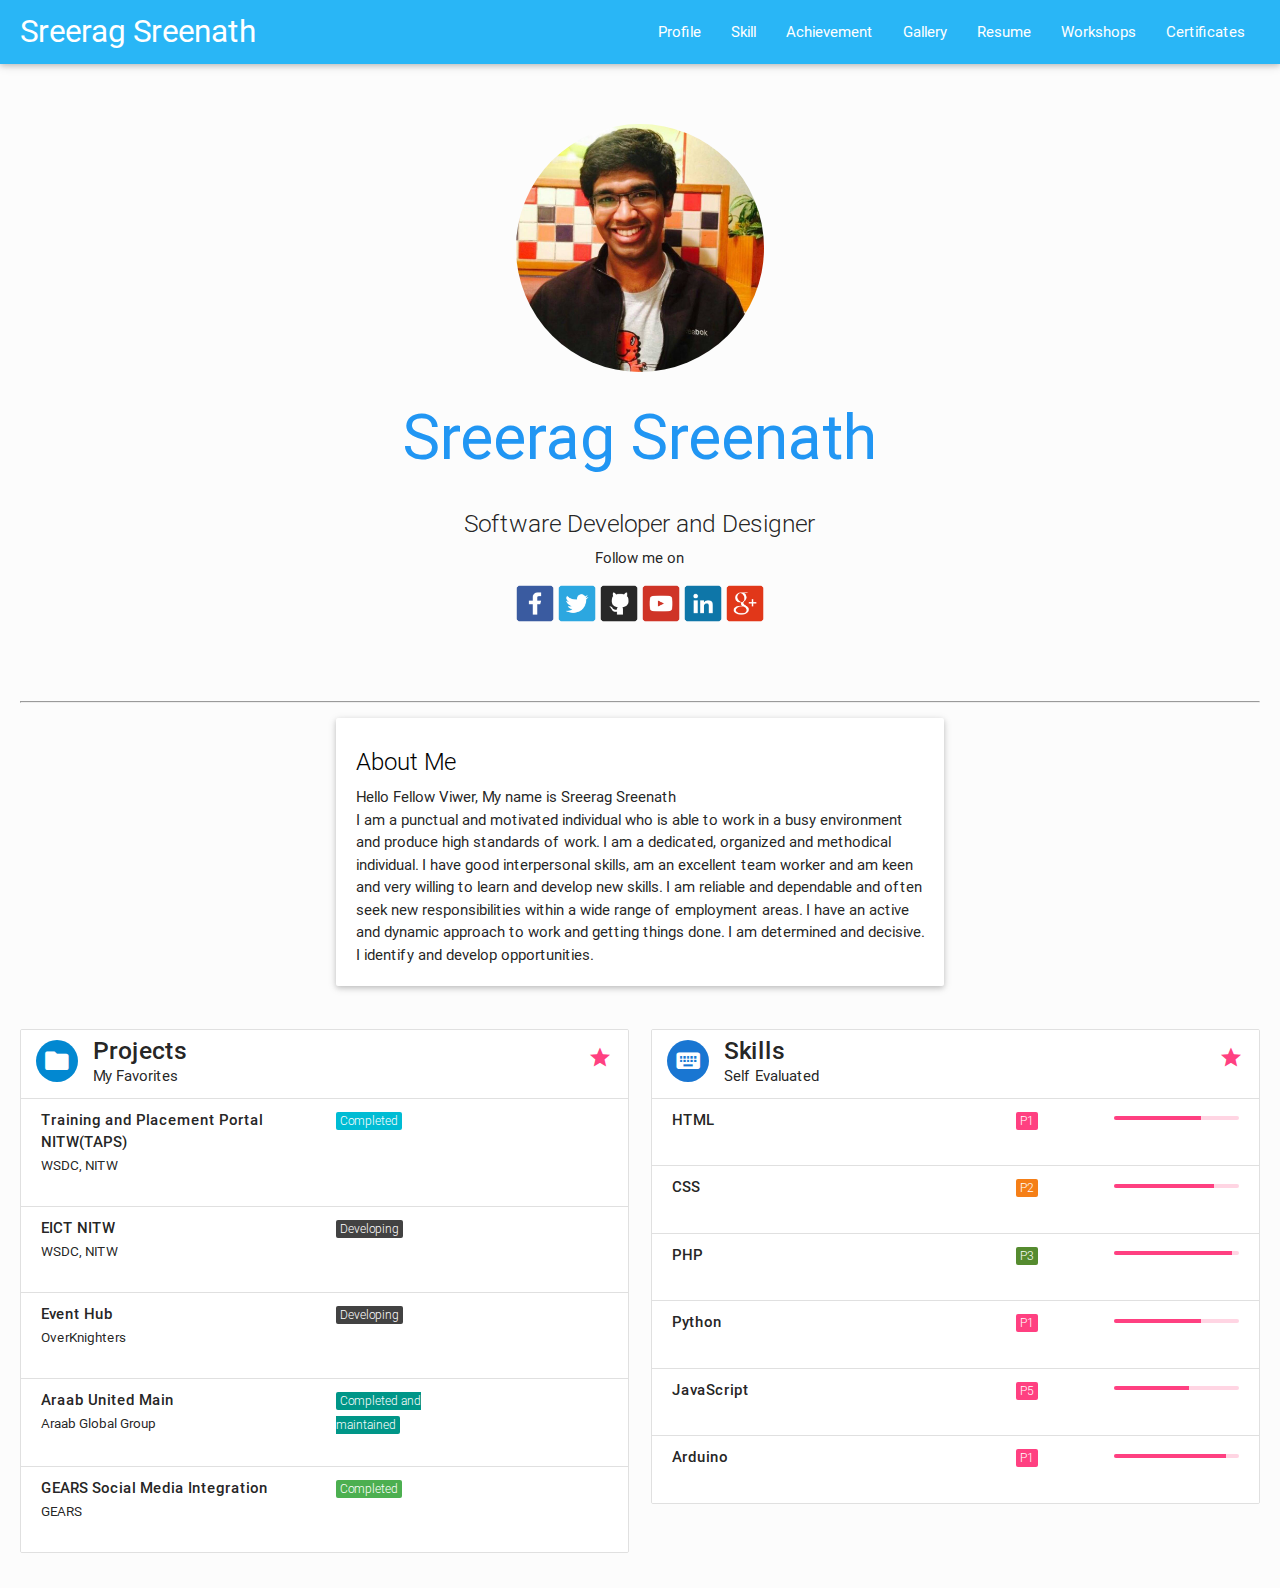
<file: index.html>
<!DOCTYPE html>
<html lang="en">
<head>
  <meta http-equiv="Content-Type" content="text/html; charset=UTF-8"/>
  <meta name="viewport" content="width=device-width, initial-scale=1, maximum-scale=1.0"/>
  <title>Sreerag Sreenath</title>

  <!-- CSS ;lkasd -->
  <link href="https://fonts.googleapis.com/icon?family=Material+Icons" rel="stylesheet">
  <link href="css/materialize.css" type="text/css" rel="stylesheet" media="screen,projection"/>
  <link href="css/style.css" type="text/css" rel="stylesheet" media="screen,projection"/>
</head>
<body>
  <nav class="light-blue lighten-1" role="navigation">
    <div class="nav-wrapper container"><a id="logo-container" href="index.html" class="brand-logo">Sreerag Sreenath</a>
      <ul class="right hide-on-med-and-down">
        <li><a href="index.html">Profile</a></li>
        <li><a href="#">Skill</a></li>
        <li><a href="#">Achievement</a></li>
        <li><a href="gallery.html">Gallery</a></li>
        <li><a href="resume.html">Resume</a></li>
        <li><a href="Workshops.html">Workshops</a></li>
        <li><a href="Certificates.html">Certificates</a></li>
      </ul>

      <ul id="nav-mobile" class="side-nav">
        <li><a href="index.html">Profile</a></li>
        <li><a href="#">Skill</a></li>
        <li><a href="#">Achievement</a></li>
        <li><a href="gallery.html">Gallery</a></li>
        <li><a href="resume.html">Resume</a></li>
        <li><a href="Workshops.html">Workshops</a></li>
        <li><a href="Certificates.html">Certificates</a></li>
      </ul>
      <a href="#" data-activates="nav-mobile" class="button-collapse"><i class="material-icons">menu</i></a>
    </div>
  </nav>
  <div class="section no-pad-bot" id="index-banner">
    <div class="container">
      <br><br>
      <div class="row">
        <div class="col s12 m12 l12" align="middle"><img width="20%" align="middle" class="image-responsive circle" src="./images/sreerag.jpg"></div>
      </div>
      <h1 class="header center blue-text">Sreerag Sreenath</h1>
      <div class="row center">
        <h5 class="header col s12 light">Software Developer and Designer</h5>
        <p>Follow me on</p>
        <a href="http://facebook.com/sreeragsreenath" target="_blank" ><img class="img-responsive" width="3%" src="icons/fb.png"></a>
        <a href="https://twitter.com/sreeragsreenath" target="_blank" ><img class="img-responsive" width="3%" src="icons/tweet.png"></a>
        <a href="https://github.com/sreeragsreenath" target="_blank" ><img class="img-responsive" width="3%" src="icons/github.png"></a>
        <a href="https://www.youtube.com/user/sreedegr8" target="_blank" ><img class="img-responsive" width="3%" src="icons/youtube.png"></a>
         <a href="https://www.linkedin.com/in/sreeragsreenath" target="_blank" ><img class="img-responsive" width="3%" src="icons/lin.png"></a>
         <a href="https://plus.google.com/+SreeragSreenath" target="_blank" ><img class="img-responsive" width="3%" src="icons/gp.png"></a>
      </div>
      <!-- <div class="row center">
        <a href="#" id="download-button" class="btn-large waves-effect waves-light blue">Get Started</a>
      </div> -->
      <br><br>
      <hr>
      <div class="row">
                  <div class="col s12 m6 l6 offset-l3">
                    <div class="card  ">
                      <div class="card-content">
                        <span class="card-title black-text cenetr">About Me</span>
                        <p>Hello Fellow Viwer, My name is Sreerag Sreenath<br>
                          I am a punctual and motivated individual who is able to work in a busy environment and produce high standards of work. I am a dedicated, organized and methodical individual. I have good interpersonal skills, am an excellent team worker and am keen and very willing to learn and develop new skills. I am reliable and dependable and often seek new responsibilities within a wide range of employment areas. I have an active and dynamic approach to work and getting things done. I am determined and decisive. I identify and develop opportunities.
                        </p>
                      </div>
                     <!--  <div class="card-action">
                        <a href="ui-cards.html#" >This is a link</a>
                        <a href="ui-cards.html#" >This is a link</a>
                      </div> -->
                    </div>
                  </div>
      </div>
        <!--work collections start-->
                    <div id="work-collections">
                        <div class="row">
                            <div class="col s12 m12 l6">
                                <ul id="projects-collection" class="collection">
                                    <li class="collection-item avatar">
                                        <i class="mdi-file-folder circle light-blue darken-2"></i>
                                        <span class="collection-header">Projects</span>
                                        <p>My Favorites</p>
                                        <a href="layout01.html#" class="secondary-content"><i class="mdi-action-grade"></i></a>
                                    </li>
                                    <li class="collection-item">
                                        <div class="row">
                                            <div class="col s6">
                                                <p class="collections-title">Training and Placement Portal NITW(TAPS)</p>
                                                <p class="collections-content">WSDC, NITW</p>
                                            </div>
                                            <div class="col s3">
                                                <span class="task-cat cyan">Completed</span>
                                            </div>
                                            <div class="col s3">
                                                <div id="project-line-1"></div>
                                            </div>
                                        </div>
                                    </li>
                                    <li class="collection-item">
                                        <div class="row">
                                            <div class="col s6">
                                                <p class="collections-title">EICT NITW</p>
                                                <p class="collections-content">WSDC, NITW</p>
                                            </div>
                                            <div class="col s3">
                                                <span class="task-cat grey darken-3">Developing</span>
                                            </div>
                                            <div class="col s3">
                                                <div id="project-line-2"></div>
                                            </div>
                                        </div>
                                    </li>
                                    <li class="collection-item">
                                        <div class="row">
                                            <div class="col s6">
                                                <p class="collections-title">Event Hub</p>
                                                <p class="collections-content">OverKnighters</p>
                                            </div>
                                            <div class="col s3">
                                                <span class="task-cat grey darken-3">Developing</span>
                                            </div>
                                            <div class="col s3">
                                                <div id="project-line-2"></div>
                                            </div>
                                        </div>
                                    </li>
                                    <li class="collection-item">
                                        <div class="row">
                                            <div class="col s6">
                                                <p class="collections-title">Araab United Main</p>
                                                <p class="collections-content">Araab Global Group</p>
                                            </div>
                                            <div class="col s3">
                                                <span class="task-cat teal">Completed and maintained</span>
                                            </div>
                                            <div class="col s3">
                                                <div id="project-line-3"></div>
                                            </div>
                                        </div>
                                    </li>
                                    <li class="collection-item">
                                        <div class="row">
                                            <div class="col s6">
                                                <p class="collections-title">GEARS Social Media Integration</p>
                                                <p class="collections-content">GEARS</p>
                                            </div>
                                            <div class="col s3">
                                                <span class="task-cat green">Completed</span>
                                            </div>
                                            <div class="col s3">
                                                <div id="project-line-4"></div>
                                            </div>
                                        </div>
                                    </li>
                                </ul>
                            </div>
                            <div class="col s12 m12 l6">
                                <ul id="issues-collection" class="collection">
                                    <li class="collection-item avatar">
                                        <i class="mdi-hardware-keyboard circle blue darken-2"></i>
                                        <span class="collection-header">Skills</span>
                                        <p>Self Evaluated</p>
                                        <a href="layout01.html#" class="secondary-content"><i class="mdi-action-grade"></i></a>
                                    </li>
                                    <li class="collection-item">
                                        <div class="row">
                                            <div class="col s7">
                                                <p class="collections-title">HTML</p>
                                                <p class="collections-content"></p>
                                            </div>
                                            <div class="col s2">
                                                <span class="task-cat pink accent-2">P1</span>
                                            </div>
                                            <div class="col s3">
                                                <div class="progress">
                                                     <div class="determinate" style="width: 70%"></div>   
                                                </div>                                                
                                            </div>
                                        </div>
                                    </li>
                                    <li class="collection-item">
                                        <div class="row">
                                            <div class="col s7">
                                                <p class="collections-title">CSS</p>
                                                <p class="collections-content"></p>
                                            </div>
                                            <div class="col s2">
                                                <span class="task-cat yellow darken-4">P2</span>
                                            </div>
                                            <div class="col s3">
                                                <div class="progress">
                                                    <div class="determinate" style="width: 80%"></div>   
                                                </div>                                                
                                            </div>
                                        </div>
                                    </li>
                                    <li class="collection-item">
                                        <div class="row">
                                            <div class="col s7">
                                                <p class="collections-title">PHP</p>
                                                <p class="collections-content"</p>
                                            </div>
                                            <div class="col s2">                                                
                                                <span class="task-cat light-green darken-3">P3</span>
                                            </div>
                                            <div class="col s3">
                                                <div class="progress">
                                                    <div class="determinate" style="width: 95%"></div>   
                                                </div>                                                
                                            </div>
                                        </div>
                                    </li>
                                    <li class="collection-item">
                                        <div class="row">
                                            <div class="col s7">
                                                <p class="collections-title">Python</p>
                                                <p class="collections-content"></p>
                                            </div>
                                            <div class="col s2">
                                                <span class="task-cat pink accent-2">P1</span>
                                            </div>
                                            <div class="col s3">
                                                <div class="progress">
                                                     <div class="determinate" style="width: 70%"></div>   
                                                </div>                                                
                                            </div>
                                        </div>
                                    </li>
                                     <li class="collection-item">
                                        <div class="row">
                                            <div class="col s7">
                                                <p class="collections-title">JavaScript</p>
                                                <p class="collections-content"></p>
                                            </div>
                                            <div class="col s2">
                                                <span class="task-cat pink accent-2">P5</span>
                                            </div>
                                            <div class="col s3">
                                                <div class="progress">
                                                     <div class="determinate" style="width: 60%"></div>   
                                                </div>                                                
                                            </div>
                                        </div>
                                    </li>
                                    <li class="collection-item">
                                        <div class="row">
                                            <div class="col s7">
                                                <p class="collections-title">Arduino</p>
                                                <p class="collections-content"></p>
                                            </div>
                                            <div class="col s2">
                                                <span class="task-cat pink accent-2">P1</span>
                                            </div>
                                            <div class="col s3">
                                                <div class="progress">
                                                     <div class="determinate" style="width: 90%"></div>   
                                                </div>                                                
                                            </div>
                                        </div>
                                    </li>
                                </ul>
                            </div>
                        </div>
                    </div>
                    <!--work collections end-->
    </div>
  </div>

<!-- 
  <div class="container">
    <div class="section">

      <!--   Icon Section   
      <div class="row">
        <div class="col s12 m4">
          <div class="icon-block">
            <h2 class="center light-blue-text"><i class="material-icons">flash_on</i></h2>
            <h5 class="center">Speeds up development</h5>

            <p class="light">We did most of the heavy lifting for you to provide a default stylings that incorporate our custom components. Additionally, we refined animations and transitions to provide a smoother experience for developers.</p>
          </div>
        </div>

        <div class="col s12 m4">
          <div class="icon-block">
            <h2 class="center light-blue-text"><i class="material-icons">group</i></h2>
            <h5 class="center">User Experience Focused</h5>

            <p class="light">By utilizing elements and principles of Material Design, we were able to create a framework that incorporates components and animations that provide more feedback to users. Additionally, a single underlying responsive system across all platforms allow for a more unified user experience.</p>
          </div>
        </div>

        <div class="col s12 m4">
          <div class="icon-block">
            <h2 class="center light-blue-text"><i class="material-icons">settings</i></h2>
            <h5 class="center">Easy to work with</h5>

            <p class="light">We have provided detailed documentation as well as specific code examples to help new users get started. We are also always open to feedback and can answer any questions a user may have about Materialize.</p>
          </div>
        </div>
      </div>

    </div>
    <br><br>

    <div class="section">

    </div>
  </div>

  <footer class="page-footer orange">
    <div class="container">
      <div class="row">
        <div class="col l6 s12">
          <h5 class="white-text">Company Bio</h5>
          <p class="grey-text text-lighten-4">We are a team of college students working on this project like it's our full time job. Any amount would help support and continue development on this project and is greatly appreciated.</p>


        </div>
        <div class="col l3 s12">
          <h5 class="white-text">Settings</h5>
          <ul>
            <li><a class="white-text" href="#!">Link 1</a></li>
            <li><a class="white-text" href="#!">Link 2</a></li>
            <li><a class="white-text" href="#!">Link 3</a></li>
            <li><a class="white-text" href="#!">Link 4</a></li>
          </ul>
        </div>
        <div class="col l3 s12">
          <h5 class="white-text">Connect</h5>
          <ul>
            <li><a class="white-text" href="#!">Link 1</a></li>
            <li><a class="white-text" href="#!">Link 2</a></li>
            <li><a class="white-text" href="#!">Link 3</a></li>
            <li><a class="white-text" href="#!">Link 4</a></li>
          </ul>
        </div>
      </div>
    </div>
    <div class="footer-copyright">
      <div class="container">
      Made by <a class="orange-text text-lighten-3" href="http://materializecss.com">Materialize</a>
      </div>
    </div>
  </footer>


  <!--  Scripts-->
  <script src="https://code.jquery.com/jquery-2.1.1.min.js"></script>
  <script src="js/materialize.js"></script>
  <script src="js/init.js"></script>
  </body>
</html>
</file>
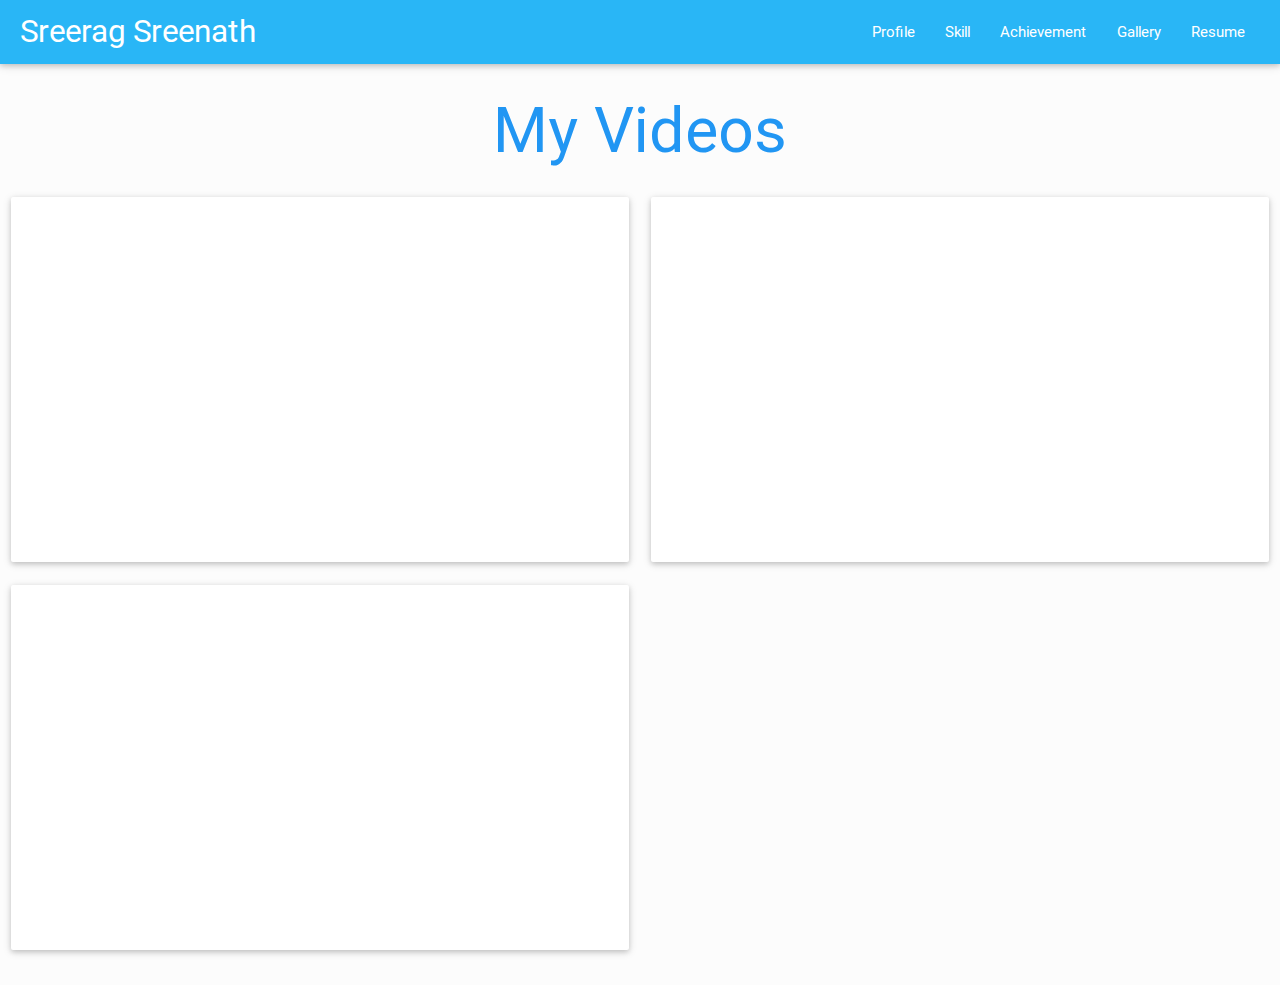
<file: gallery.html>
<!DOCTYPE html>
<html lang="en">
<head>
  <meta http-equiv="Content-Type" content="text/html; charset=UTF-8"/>
  <meta name="viewport" content="width=device-width, initial-scale=1, maximum-scale=1.0"/>
  <title>Sreerag Sreenath</title>

  <!-- CSS asdasd -->
  <link href="https://fonts.googleapis.com/icon?family=Material+Icons" rel="stylesheet">
  <link href="css/materialize.css" type="text/css" rel="stylesheet" media="screen,projection"/>
  <link href="css/style.css" type="text/css" rel="stylesheet" media="screen,projection"/>
</head>
<body>
  <nav class="light-blue lighten-1" role="navigation">
    <div class="nav-wrapper container"><a id="logo-container" href="#" class="brand-logo">Sreerag Sreenath</a>
      <ul class="right hide-on-med-and-down">
        <li><a href="index.html">Profile</a></li>
        <li><a href="#">Skill</a></li>
        <li><a href="#">Achievement</a></li>
        <li><a href="gallery.html">Gallery</a></li>
        <li><a href="resume.html">Resume</a></li>
      </ul>

      <ul id="nav-mobile" class="side-nav">
        <li><a href="#">Skill</a></li>
      </ul>
      <ul id="nav-mobile" class="side-nav">
        <li><a href="#">Achievement</a></li>
      </ul>
      <ul id="nav-mobile" class="side-nav">
        <li><a href="#">Resume</a></li>
      </ul>
      <a href="#" data-activates="nav-mobile" class="button-collapse"><i class="material-icons">menu</i></a>
    </div>
  </nav>
  <h1 align="center" class="blue-text">My Videos</h1>
  <div class="row">
    <div class="col s12 m6 l6">
      <div class="card-panel">
        <div class="video-container no-controls">
          <iframe width="640" height="360" src="https://www.youtube.com/embed/TaXr5MVjIK4" frameborder="0" allowfullscreen></iframe>
        </div>
      </div>
    </div>
    <div class="col s12 m6 l6">
      <div class="card-panel">
        <div class="video-container no-controls">
          <iframe width="640" height="360" src="https://www.youtube.com/embed/Gq48ap_E37g" frameborder="0" allowfullscreen></iframe>
        </div>
    </div>
  </div>
  <div class="col s12 m6 l6">
      <div class="card-panel">
        <div class="video-container no-controls">
          <iframe width="560" height="315" src="https://www.youtube.com/embed/8zNNkjPBSco" frameborder="0" allowfullscreen></iframe>
        </div>
    </div>
  </div>
  

<!-- 
  <div class="container">
    <div class="section">

      <!--   Icon Section   
      <div class="row">
        <div class="col s12 m4">
          <div class="icon-block">
            <h2 class="center light-blue-text"><i class="material-icons">flash_on</i></h2>
            <h5 class="center">Speeds up development</h5>

            <p class="light">We did most of the heavy lifting for you to provide a default stylings that incorporate our custom components. Additionally, we refined animations and transitions to provide a smoother experience for developers.</p>
          </div>
        </div>

        <div class="col s12 m4">
          <div class="icon-block">
            <h2 class="center light-blue-text"><i class="material-icons">group</i></h2>
            <h5 class="center">User Experience Focused</h5>

            <p class="light">By utilizing elements and principles of Material Design, we were able to create a framework that incorporates components and animations that provide more feedback to users. Additionally, a single underlying responsive system across all platforms allow for a more unified user experience.</p>
          </div>
        </div>

        <div class="col s12 m4">
          <div class="icon-block">
            <h2 class="center light-blue-text"><i class="material-icons">settings</i></h2>
            <h5 class="center">Easy to work with</h5>

            <p class="light">We have provided detailed documentation as well as specific code examples to help new users get started. We are also always open to feedback and can answer any questions a user may have about Materialize.</p>
          </div>
        </div>
      </div>

    </div>
    <br><br>

    <div class="section">

    </div>
  </div>

  <footer class="page-footer orange">
    <div class="container">
      <div class="row">
        <div class="col l6 s12">
          <h5 class="white-text">Company Bio</h5>
          <p class="grey-text text-lighten-4">We are a team of college students working on this project like it's our full time job. Any amount would help support and continue development on this project and is greatly appreciated.</p>


        </div>
        <div class="col l3 s12">
          <h5 class="white-text">Settings</h5>
          <ul>
            <li><a class="white-text" href="#!">Link 1</a></li>
            <li><a class="white-text" href="#!">Link 2</a></li>
            <li><a class="white-text" href="#!">Link 3</a></li>
            <li><a class="white-text" href="#!">Link 4</a></li>
          </ul>
        </div>
        <div class="col l3 s12">
          <h5 class="white-text">Connect</h5>
          <ul>
            <li><a class="white-text" href="#!">Link 1</a></li>
            <li><a class="white-text" href="#!">Link 2</a></li>
            <li><a class="white-text" href="#!">Link 3</a></li>
            <li><a class="white-text" href="#!">Link 4</a></li>
          </ul>
        </div>
      </div>
    </div>
    <div class="footer-copyright">
      <div class="container">
      Made by <a class="orange-text text-lighten-3" href="http://materializecss.com">Materialize</a>
      </div>
    </div>
  </footer>


  <!--  Scripts-->
  
  <script src="https://code.jquery.com/jquery-2.1.1.min.js"></script>
  <script src="js/materialize.js"></script>
  <script src="js/init.js"></script>
</body>
</html>
</file>
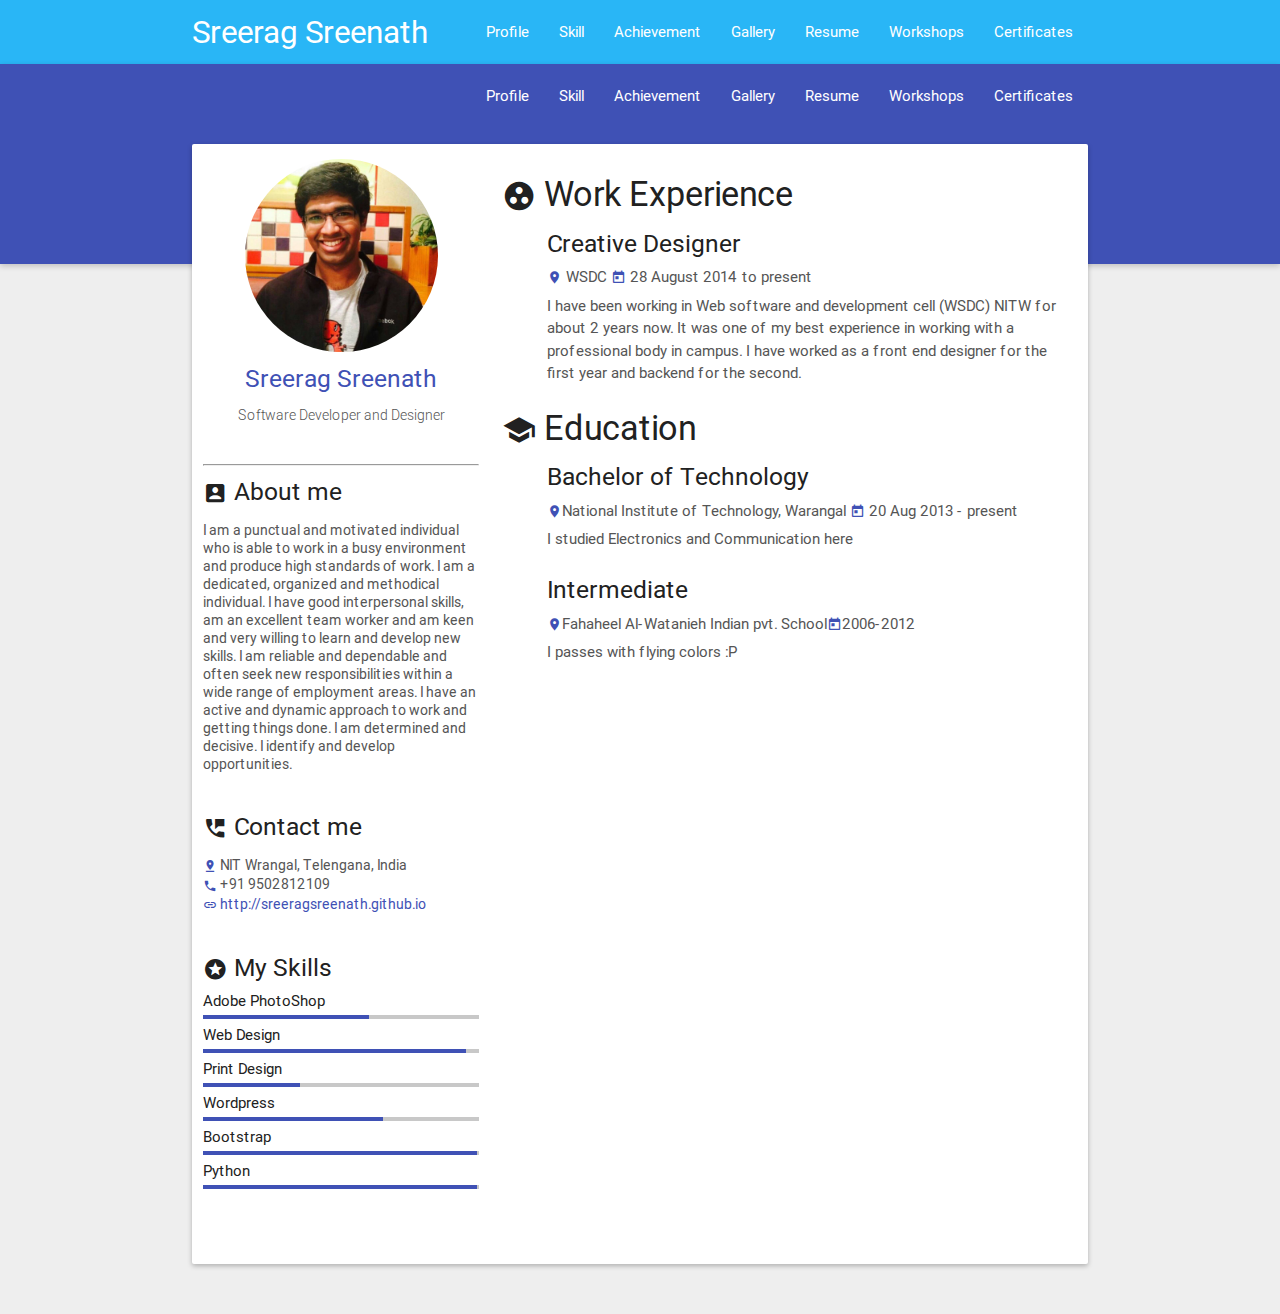
<file: resume.html>
<!-- saved from url=(0058)http://demo.themesafari.net/materialize-responsive-resume/ -->
<html><head><meta http-equiv="Content-Type" content="text/html; charset=UTF-8">

<meta name="viewport" content="width=device-width, initial-scale=1, maximum-scale=1.0, user-scalable=no">
<title>Sreerag Resume</title>

<!-- CSS  -->
<link href="resume/materialize.css" type="text/css" rel="stylesheet" media="screen,projection">
<link href="resume/style.css" type="text/css" rel="stylesheet" media="screen,projection">
<style type="text/css"></style></head>
<body>
	<nav class="light-blue lighten-1" role="navigation">
		<div class="nav-wrapper container"><a id="logo-container" href="index.html" class="brand-logo">Sreerag Sreenath</a>
			<ul class="right hide-on-med-and-down">
				<li><a href="index.html">Profile</a></li>
				<li><a href="#">Skill</a></li>
				<li><a href="#">Achievement</a></li>
				<li><a href="gallery.html">Gallery</a></li>
				<li><a href="resume.html">Resume</a></li>
				<li><a href="Workshops.html">Workshops</a></li>
				<li><a href="Certificates.html">Certificates</a></li>
			</ul>
			<ul id="nav-mobile" class="side-nav">
				<li><a href="index.html">Profile</a></li>
				<li><a href="#">Skill</a></li>
				<li><a href="#">Achievement</a></li>
				<li><a href="gallery.html">Gallery</a></li>
				<li><a href="resume.html">Resume</a></li>
				<li><a href="Workshops.html">Workshops</a></li>
				<li><a href="Certificates.html">Certificates</a></li>
			</ul>
			<a href="#" data-activates="nav-mobile" class="button-collapse"><i class="material-icons">menu</i></a>
		</div>
	</nav>

	<section id="top-bar">
		<div class="spinner-layer spinner-green">
			<div class="circle-clipper left">
				<div class="circle"></div>
			</div>
			<div class="gap-patch">
				<div class="circle"></div>
			</div>
			<div class="circle-clipper right">
				<div class="circle"></div>
			</div>
		</div>

	</section>
	<div class="container">
		<div class="section content">

			<!--   Icon Section   -->
			<div class="row">
				<div class="col s12 m12">
					<div class="col s12 m4 left-side">
						<img src="images/sreerag.jpg" alt="" class="circle user-img responsive-img">
						<div class="block"> 
							<h5 class="center indigo-text">Sreerag Sreenath</h5>
							<p class="light center">Software Developer and Designer</p>
						</div>
						<hr>
						<div class="block">
							<h5 class="left-align"><i class="mdi-action-account-box"></i>
								About me
							</h5>
							<p>I am a punctual and motivated individual who is able to work in a busy environment and produce high standards of work. I am a dedicated, organized and methodical individual. I have good interpersonal skills, am an excellent team worker and am keen and very willing to learn and develop new skills. I am reliable and dependable and often seek new responsibilities within a wide range of employment areas. I have an active and dynamic approach to work and getting things done. I am determined and decisive. I identify and develop opportunities.</p>
						</div>
						<div class="block">
							<h5 class="left-align"><i class="mdi-action-perm-phone-msg"></i>
								Contact me
							</h5>
							<p><i class="mdi-maps-pin-drop indigo-text"></i> NIT Wrangal, Telengana, India<br>
								<i class="mdi-communication-phone indigo-text"></i> +91 9502812109<br>
								<i class="mdi-content-link indigo-text"></i> <a href="http://sreeragsreenath.github.io" class="indigo-text" target="_blank">http://sreeragsreenath.github.io</a>
							</p>
						</div>
						<div class="block">
							<h5 class="left-align"><i class="mdi-action-stars"></i>
								My Skills
							</h5>
							<h6>Adobe PhotoShop</h6>
							<div class="progress">
								<div class="progress-bar" style="width: 60%;"></div>
							</div>
							<h6>Web Design</h6>
							<div class="progress">
								<div class="progress-bar" style="width: 95%;"></div>
							</div>
							<h6>Print Design</h6>
							<div class="progress">
								<div class="progress-bar" style="width: 35%;"></div>
							</div>
							<h6>Wordpress</h6>
							<div class="progress">
								<div class="progress-bar" style="width: 65%;"></div>
							</div>
							<h6>Bootstrap</h6>
							<div class="progress">
								<div class="progress-bar" style="width: 99%;"></div>
							</div>  
							<h6>Python</h6>
							<div class="progress">
								<div class="progress-bar" style="width: 99%;"></div>
							</div>  
						</div>
					</div>

					<div class="col s12 m8 right-side">
						<h4 class="left-align"><i class="mdi-action-group-work"></i> Work Experience</h4>
						<div class="block">

							<h5>Creative Designer</h5>
							<p class="helping-text"><i class="mdi-maps-place indigo-text"></i> WSDC <i class="mdi-action-today indigo-text"></i> 28 August 2014 to present</p>
							<p>I have been working in Web software and development cell (WSDC) NITW for about 2 years now. It was one of my best experience in working with a professional body in campus. I have worked as a front end designer for the first year and backend for the second.</p>
						</div>
						<!-- <div class="block">

							<h5>Senior Web Designer</h5>
							<p class="helping-text"><i class="mdi-maps-place indigo-text"></i> WorldFellow <i class="mdi-action-today indigo-text"></i> 27 Jan 2009</p>
							<p>By utilizing elements and principles of Material Design, we were able to create a framework that incorporates components and animations that provide more feedback to users.</p>
						</div> -->
						<h4 class="left-align"><i class="mdi-social-school"></i> Education</h4>
						<div class="block">

							<h5>Bachelor of Technology</h5>
							<p class="helping-text"><i class="mdi-maps-place indigo-text"></i>National Institute of Technology, Warangal <i class="mdi-action-today indigo-text"></i> 20 Aug 2013 - present</p>
							<p>I studied Electronics and Communication here</p>
						</div>
						<div class="block">

							<h5>Intermediate</h5>
							<p class="helping-text"><i class="mdi-maps-place indigo-text"></i>Fahaheel Al-Watanieh Indian pvt. School<i class="mdi-action-today indigo-text"></i>2006-2012</p>
							<p>I passes with flying colors :P</p>
						</div>
						<!--<h4 class="left-align"><i class="mdi-social-pages"></i> Portfolio</h4>
						 <div class="block">
							<div class="row">
								<div class="col m6 s12">
									<div class="card">
										<div class="card-image">
											<img src="resume/workstation1.jpg" alt="work">
											<div class="card-content">
												<span class="card-title grey-text darken-4">Mirchu <i class="mdi-navigation-more-vert right"></i></span>

												<p><a href="http://www.mirchu.net/">This is a link</a></p>
											</div>
											<div class="card-reveal">
												<span class="card-title grey-text darken-4">Mirchu <i class="mdi-navigation-close right"></i></span>
												<p>Web and technology | News and updates. Mirchu.net is Web and Technology Blog. We represent easy and unique Information related to  the Technology and Web trends.</p>
											</div>
										</div>

									</div>
								</div>
								<div class="col m6 s12">
									<div class="card">
										<div class="card-image">
											<img src="resume/workstation2.jpg" alt="work">
											<div class="card-content">
												<span class="card-title grey-text darken-4">ThemeSafari <i class="mdi-navigation-more-vert right"></i></span>

												<p><a href="http://www.themesafari.net/">This is a link</a></p>
											</div>
											<div class="card-reveal">
												<span class="card-title grey-text darken-4">ThemeSafari <i class="mdi-navigation-close right"></i></span>
												<p>Free Responsive bootstrap Themes. Download and share with friends.</p>
											</div>
										</div>

									</div>
								</div> -->

							</div>
						</div>
					</div>
				</div>
			</div>

		</div>

		<!--  Scripts-->
		<script src="resume/jquery-2.1.1.min.js"></script>
		<script src="resume/materialize.js"></script>
		<script src="resume/slider.js"></script>
		<script src="resume/hammer.min.js"></script>
		<script src="resume/cards.js"></script>
		<script src="resume/init.js"></script>



	</div></body></html>
</file>
<file: resume/style.css>
body {
	background-color: #eee;
}
#top-bar {
	background: #3f51b5;
	height:200px;
	float:left;
	width:100%;
	box-shadow: 0 2px 6px rgba(0,0,0,0.2);
}
.container {
	position:relative;
}
.content {
	background-color: #fff;
	box-shadow: 0 2px 5px 0 rgba(0, 0, 0, 0.26);
	border-radius: 2px;
	overflow: hidden;
	z-index: 9;
	margin-top: -120px;
	margin-bottom:50px;
}
img.responsive-img {
	max-width: 100%;
	height: auto;
}
img.circle {
	-webkit-border-radius: 50%;
	-moz-border-radius: 50%;
	border-radius: 50%;
	background-clip: padding-box;
}
i {
	vertical-align:middle;
}
.left-side p {
	font-size:14px;
	line-height:18px;
}
.left-side .block {
	margin-bottom:40px;
}
.left-side .user-img {
	width:70%;
	display:block;
	margin:0px auto;
}
.block {
	margin-bottom:25px;
}
.right-side .block {
	margin-bottom:25px;
	margin-left:45px;
}
.right-side .block p {
	margin-top:5px;
}
.helping-text {
	margin:0px;
}
.progress {
	height: 4px;
	border-radius: 0;
	box-shadow: none;
	background: #c8c8c8;
}
.progress .progress-bar, .progress .progress-bar-default {
	background-color: #3f51b5;
}
.progress-bar {
	box-shadow: none;
	float: left;
	width: 0;
	height: 100%;
	font-size: 12px;
	line-height: 20px;
	color: #fff;
	text-align: center;
	background-color: #337ab7;
	-webkit-transition: width .6s ease;
	-o-transition: width .6s ease;
	transition: width .6s ease;
}
.card .card-image img {
	z-index:0;
}
.card .card-content span.card-title {
	line-height: 48px;
	position:relative;
	padding:0px;
}
.card .card-reveal {
	padding: 16px;
	position: absolute;
	background-color: #FFF;
	top: 100%;
	height: 100%;
	-webkit-box-sizing: border-box;
	-moz-box-sizing: border-box;
	box-sizing: border-box;
}
.card .card-reveal .card-title {
	cursor: pointer;
	display: block;
}
.card .card-image span.card-title {
	position: relative;
	padding:0px;
}
.card .card-image span.card-title i{ cursor:pointer;}
</file>
<file: css/style.css>
/*================================================================================
  Item Name: Materialize - Material Design Admin Template
  Version: 2.1
  Author: GeeksLabs
  Author URL: http://www.themeforest.net/user/geekslabs
================================================================================*/
/*-----------------------------------------

------------------------------------------*/
/*=================================================================================
    General
====================================================================================*/
/*----------------------------------------
  General Layout Style
------------------------------------------*/

body {
  background-color: #fcfcfc;
}
#main,
footer {
  padding-left: 240px;
}

#input-select .input-field label {
  position: absolute;
  top: -14px;
  font-size: 0.8rem;
}
#sidenav-overlay {
  background-color: transparent;
}
.container {
  padding: 0 0.5rem;
  margin: 0 auto;
  max-width: 100% !important;
  width: 98%;
}

#left-sidebar-nav span.badge.new{
  line-height: 20px;
  margin-top: 11px;
}

#content .container .row {
  margin-bottom: 0;
}
@media only screen and (min-width: 601px) {
  .container {
    width: 98%;
  }
}
@media only screen and (min-width: 993px) {
  .container {
    width: 98%;
  }
}
@media only screen and (max-width: 993px) {
  #main,
  footer {
    padding-left: 0px;
  }
}
.ps-scrollbar-x-rail,.ps-scrollbar-y-rail{
  z-index: 9999;
}
/*---------------------------------
    Typography
-----------------------------------*/

.small {
  font-size: 1.0rem;
  margin: 0;
  padding: 0;
}
.medium-small {
  font-size: 0.9rem;
  margin: 0;
  padding: 0;
}
.ultra-small {
  font-size: 0.8rem;
  margin: 0;
  padding: 0;
}
small {
  font-size: 0.8rem;
}
.strong {
  font-weight: 600;
}
h4.header {
  font-size: 1.5rem;
  line-height: 2.508rem;
  margin: 1.14rem 0 0.912rem 0;
}
p.title {
  font-size: 1.3rem;
}
p.header {
  font-size: 1rem;
  font-weight: 500;
  text-transform: uppercase;
}
h4.header {
  font-size: 1.4rem;
  font-weight: 400;
  text-transform: uppercase;
}
h4.header2 {
  font-size: 1.1rem;
  font-weight: 400;
  text-transform: uppercase;
}
li.li-hover:hover{
  background: transparent !important;
}
.more-text{
  padding: 5px 20px;
  font-weight: 500;
  letter-spacing: 1px;
  text-transform: uppercase;
}
.valign-demo {
  height: 400px;
  background-color: #ddd;
}
.margin {
  margin: 0 !important;
}
/*----------------------------------------
    Pre Loader
------------------------------------------*/
#loader-wrapper {
  position: fixed;
  top: 0;
  left: 0;
  width: 100%;
  height: 100%;
  z-index: 1000;
}
#loader {
  display: block;
  position: relative;
  left: 50%;
  top: 50%;
  width: 150px;
  height: 150px;
  margin: -75px 0 0 -75px;
  border-radius: 50%;
  border: 3px solid transparent;
  border-top-color: #3498db;
  -webkit-animation: spin 2s linear infinite;
  /* Chrome, Opera 15+, Safari 5+ */
  
  animation: spin 2s linear infinite;
  /* Chrome, Firefox 16+, IE 10+, Opera */
  
  z-index: 1001;
}
#loader-logo {
  display: block;
  position: absolute;
  left: 48%;
  top: 46%;
  background: url(../images/user-bg-2.jpg) no-repeat center center;  
  z-index: 1001;
}
#loader:before {
  content: "";
  position: absolute;
  top: 5px;
  left: 5px;
  right: 5px;
  bottom: 5px;
  border-radius: 50%;
  border: 3px solid transparent;
  border-top-color: #e74c3c;
  -webkit-animation: spin 3s linear infinite;
  /* Chrome, Opera 15+, Safari 5+ */
  
  animation: spin 3s linear infinite;
  /* Chrome, Firefox 16+, IE 10+, Opera */
}
#loader:after {
  content: "";
  position: absolute;
  top: 15px;
  left: 15px;
  right: 15px;
  bottom: 15px;
  border-radius: 50%;
  border: 3px solid transparent;
  border-top-color: #f9c922;
  -webkit-animation: spin 1.5s linear infinite;
  /* Chrome, Opera 15+, Safari 5+ */
  
  animation: spin 1.5s linear infinite;
  /* Chrome, Firefox 16+, IE 10+, Opera */
}
@-webkit-keyframes spin {
  0% {
    -webkit-transform: rotate(0deg);
    /* Chrome, Opera 15+, Safari 3.1+ */
    
    -ms-transform: rotate(0deg);
    /* IE 9 */
    
    transform: rotate(0deg);
    /* Firefox 16+, IE 10+, Opera */
  }
  100% {
    -webkit-transform: rotate(360deg);
    /* Chrome, Opera 15+, Safari 3.1+ */
    
    -ms-transform: rotate(360deg);
    /* IE 9 */
    
    transform: rotate(360deg);
    /* Firefox 16+, IE 10+, Opera */
  }
}
@keyframes spin {
  0% {
    -webkit-transform: rotate(0deg);
    /* Chrome, Opera 15+, Safari 3.1+ */
    
    -ms-transform: rotate(0deg);
    /* IE 9 */
    
    transform: rotate(0deg);
    /* Firefox 16+, IE 10+, Opera */
  }
  100% {
    -webkit-transform: rotate(360deg);
    /* Chrome, Opera 15+, Safari 3.1+ */
    
    -ms-transform: rotate(360deg);
    /* IE 9 */
    
    transform: rotate(360deg);
    /* Firefox 16+, IE 10+, Opera */
  }
}
#loader-wrapper .loader-section {
  position: fixed;
  top: 0;
  width: 51%;
  height: 100%;
  background: #222222;
  z-index: 1000;
  -webkit-transform: translateX(0);
  /* Chrome, Opera 15+, Safari 3.1+ */
  
  -ms-transform: translateX(0);
  /* IE 9 */
  
  transform: translateX(0);
  /* Firefox 16+, IE 10+, Opera */
}
#loader-wrapper .loader-section.section-left {
  left: 0;
}
#loader-wrapper .loader-section.section-right {
  right: 0;
}
/* Loaded */

.loaded #loader-wrapper .loader-section.section-left {
  -webkit-transform: translateX(-100%);
  /* Chrome, Opera 15+, Safari 3.1+ */
  
  -ms-transform: translateX(-100%);
  /* IE 9 */
  
  transform: translateX(-100%);
  /* Firefox 16+, IE 10+, Opera */
  
  -webkit-transition: all 0.7s 0.3s cubic-bezier(0.645, 0.045, 0.355, 1.000);
  transition: all 0.7s 0.3s cubic-bezier(0.645, 0.045, 0.355, 1.000);
}
.loaded #loader-wrapper .loader-section.section-right {
  -webkit-transform: translateX(100%);
  /* Chrome, Opera 15+, Safari 3.1+ */
  
  -ms-transform: translateX(100%);
  /* IE 9 */
  
  transform: translateX(100%);
  /* Firefox 16+, IE 10+, Opera */
  
  -webkit-transition: all 0.7s 0.3s cubic-bezier(0.645, 0.045, 0.355, 1.000);
  transition: all 0.7s 0.3s cubic-bezier(0.645, 0.045, 0.355, 1.000);
}
.loaded #loader {
  opacity: 0;
  -webkit-transition: all 0.3s ease-out;
  transition: all 0.3s ease-out;
}
.loaded #loader-wrapper {
  visibility: hidden;
  -webkit-transform: translateY(-100%);
  /* Chrome, Opera 15+, Safari 3.1+ */
  
  -ms-transform: translateY(-100%);
  /* IE 9 */
  
  transform: translateY(-100%);
  /* Firefox 16+, IE 10+, Opera */
  
  -webkit-transition: all 0.3s 1s ease-out;
  transition: all 0.3s 1s ease-out;
}
/* JavaScript Turned Off */

.no-js #loader-wrapper {
  display: none;
}
.progress{
    background-color: rgba(255, 64, 129, 0.22);
}
/*=================================================================================
    Header
====================================================================================*/
/*----------------------------------------
    Page Header
------------------------------------------*/
h1.logo-wrapper{
  margin: 0px 0px;
}
h1 span.logo-text{
  display: none;
}
header .brand-logo {
  margin: 1px 0px;
  padding: 0 20px;
}
header .brand-logo img{ 
  width: 200px;
}
.menu-sidebar-collapse{
  margin: 0 10px;
}
.menu-sidebar-collapse i{
  line-height: 36px !important;
}
@media only screen and (max-width: 992px) {
  nav .nav-wrapper {
    text-align: center;
  }
  nav .nav-wrapper a.page-title {
    font-size: 36px;
  }
}


/*Search box*/ 
.header-search-wrapper {
  max-width: 824px;
  width: 100%;
  margin: 0 auto;
  width: calc(100% - 45%);
  height: 40px;
  display: inline-block;
  margin-left: 240px;
  position: relative;
}
#content .header-search-wrapper {
  width: 100%;
  margin: 0 auto; 
  height: 40px;
  display: inline-block; 
  position: relative; 
}
.header-search-wrapper i {
  position: absolute;
  top: 0;
  font-size: 24px;
  top: 6px;
  left: 24px;
  line-height:32px !important;
  -webkit-transition: color 200ms ease;
  transition: color 200ms ease;
}
input.header-search-input {
  display: block;
  padding: 8px 8px 8px 72px;
  width: 100%;
  background: rgba(255,255,255,0.3);
  height: 24px;
  -webkit-transition: all 200ms ease;
  transition: all 200ms ease;
  border: none;
  font-size: 16px;
  appearance: textfield;
  font-weight: 400;
  outline: none;
  border-radius: 3px;
}
.header-search-input::-webkit-input-placeholder
{
  color:#fff;
  font-size:16px;
  font-weight:400
}
.header-search-input::-moz-placeholder
{
  color:#fff;
  font-size:16px;
  font-weight:400
}
.header-search-input:-ms-input-placeholder
{
  color:#fff;
  font-size:16px;
  font-weight:400
}
.header-search-input::placeholder
{
  color:#fff;
  font-size:16px;
  font-weight:400
}

input.header-search-input:hover {
    background: rgba(255,255,255,0.5);
}

input.header-search-input:focus {
    color:#333;
    background: #fff;
}
input.header-search-input:focus {
  border-bottom: none !important;
  box-shadow: none !important;
}

.header-search-wrapper-focus  i {
  color:#444 ;
}
.header-search-input:focus::-webkit-input-placeholder
{
  color:#333;
  font-size:16px;
  font-weight:400
}
.header-search-input:focus::-moz-placeholder
{
  color:#333;
  font-size:16px;
  font-weight:400
}
.header-search-input:focus:-ms-input-placeholder
{
  color:#333;
  font-size:16px;
  font-weight:400
}
.header-search-input:focus::placeholder
{
  color:#333;
  font-size:16px;
  font-weight:400
}


/*Old Search*/
li.search-out:hover{
  background: transparent;
}
.search-out{
  display: none;
}
.search-out-text{
  border-bottom: 1px solid #fff !important;
}
.search-out input[type=text]:focus:not([readonly]){
 border-bottom: 1px solid #fff !important; 
 box-shadow:none;
}

/*=================================================================================
    Sidebar
====================================================================================*/
/*----------------------------------------
    Sidebar Main Menu 
------------------------------------------*/
nav ul li.no-hover:hover{
  background: none;
}
ul.side-nav.leftside-navigation {
  top: 64px;
}
@media only screen and (max-width: 992px) {
  ul.side-nav.leftside-navigation {
    top: 56px;
  }
}
ul.side-nav.leftside-navigation hr {
  display: block;
  height: 1px;
  border: 0;
  border-top: 1px solid #e0e0e0;
  margin: 1em 0;
  padding: 0;
}
.side-nav a {
  line-height: 42px;
  height: 42px;
}
#left-sidebar-nav {
  position: fixed;
  width: 100px;
  left: 180px;
  z-index: 999;
  height: auto;
}
#slide-out li a i {
  line-height: inherit;
  width: 2rem;
  font-size: 1.6rem;
  display: block;
  float: left;
  text-align: center;
  margin-right: 1rem;
}
#slide-out ul.side-nav li {
  padding: 0px !important;
}
ul.side-nav li {
  padding: 0;
}
ul.side-nav .collapsible-header {
  margin: 0;
}
.caption {
  font-size: 1.25rem;
  font-weight: 300;
  margin-bottom: 30px;
}
.caption-uppercase {
  font-size: 1.25rem;
  font-weight: 300;
  margin-bottom: 30px;
  text-transform: uppercase;
}
.sidebar-collapse {
  position: absolute;
  left: -170px;
  top: -45px;
}

ul.side-nav.leftside-navigation {
  overflow: hidden;
}
ul.side-nav.leftside-navigation li {
  line-height: 44px;
}
ul.side-nav.leftside-navigation li:hover,
ul.side-nav.leftside-navigation li.active {
  background-color: rgba(0, 0, 0, 0.05);
}
ul.side-nav.leftside-navigation li a {
  font-size: 14px;
  font-weight: 400;
}
.side-nav.leftside-navigation .collapsible-body li.active,
.side-nav.fixed.leftside-navigation .collapsible-body li.active{
  background-color: #FAFAFA;
}
.side-nav.leftside-navigation .collapsible-body li.active a,
.side-nav.fixed.leftside-navigation .collapsible-body li.active a{
    color: #444;
}
.side-nav .collapsible-body li a{
    margin: 0 1rem 0 3rem;
}
ul.side-nav.leftside-navigation ul.collapsible-accordion {
  background-color: #FFF;
}
ul.side-nav.leftside-navigation:hover {
  /*overflow-y:hidden;*/
}
ul.side-nav.leftside-navigation li.user-details {
  background: url(../images/user-bg.jpg) no-repeat center center;
  -webkit-background-size: cover;
  -moz-background-size: cover;
  -o-background-size: cover;
  background-size: cover;
  /*overflow: hidden;*/
  
  margin-bottom: 15px;
  padding: 15px 0px 0px 15px;
}
.user-details .row {
  margin: 0;
}
.user-task,
.user-time {
  margin: 0;
  font-size: 13px;
  color: #fff;
}
ul.side-nav.leftside-navigation .profile-image {
  /*height: 50px;*/
}
ul.side-nav.leftside-navigation .profile-btn {
  margin: 0;
  text-transform: capitalize;
  padding: 0;
  text-shadow: 1px 1px 1px #444;
  font-size: 15px;
}
.user-roal {
  color: #fff;
  margin-top: -16px;
  font-size: 13px;
  text-shadow: 1px 1px 1px #444;
}
.bold > a {
  font-weight: bold;
}
nav.top-nav {
  height: 122px;
  -webkit-box-shadow: none;
  -moz-box-shadow: none;
  box-shadow: none;
}
nav.top-nav a.page-title {
  line-height: 122px;
  font-size: 48px;
}


/*----------------------------------------
    Right Chat Slideout
------------------------------------------*/

.rightside-navigation {
  overflow: hidden;
}
.chat-close-collapse {
  padding: 5px 15px 0 0;
}
#right-search .input-field {
  margin-top: 0px;
}
#chat-out .collapsible-header {
  background-color: transparent;
  border: none;
  line-height: 45px;
  height: 45px;
  font-weight: 400;  
}
#chat-out .chat-out-list {
  padding: 5px;
  margin: 0;
  border-bottom: 1px solid #e0e0e0;
}
#chat-out .favorite-associate-list .circle {
  -moz-border-radius: 50px;
  -webkit-border-radius: 50px;
  border-radius: 50px;
  border: 2px solid #999;
  padding: 3px;
  display: block;
}
#chat-out .favorite-associate-list .online-user {
  border: 2px solid #00e676;
}
#chat-out .recent-activity-list-icon {
  margin-top: 8px;
  font-size: 2rem;
}
#chat-out .recent-activity-list-text a {
  font-size: 0.8rem;
  padding: 0;
  font-weight: 600;
}
#chat-out .recent-activity-list-text p {
  font-size: 0.9rem;
  padding: 0;
}
#chat-out .favorite-associate-list p {
  padding: 0;
}
#chat-out .favorite-associate-list p.place {
  font-size: 0.8rem;
}
/* =================================================================================
    Content
================================================================================= */
/*----------------------------------------
    Breadcrumb
------------------------------------------*/

.breadcrumb {
  padding: 0px;
  margin: 15px 0px;
  list-style: none;
}
.breadcrumbs-title {
  font-size: 1.5rem;
  line-height: 1.804rem;
  margin: 18px 0px 0px 0px;
}
.breadcrumb > li {
  display: inline-block;
}
.breadcrumb a {
  color: #00bcd4;
}
.breadcrumb .active {
  font-weight: normal;
  color: #999;
}
.breadcrumb > li + li:before {
  padding: 0 5px;
  color: #ccc;
  content: "/\00a0";
}
h5.breadcrumbs-header {
  font-size: 1.64rem;
  line-height: 1.804rem;
  margin: 1.5rem 0 0 0;
}
.breadcrumbs-nav {
  margin: 8px 0 9px 0;
}
/*----------------------------------------
    Cards
------------------------------------------*/
/*card-stats*/

#card-stats .card-content {
  text-align: center;
}
#card-stats .card-stats-title, #card-stats .card-stats-title i {
  font-size: 1.2rem;
}

#card-stats .card-stats-compare {
  font-size: 1.0rem;
}
#card-stats .card-stats-compare i{
  position: relative;
  top: 5px
}
#card-stats .card-stats-number {
  font-size: 1.8rem;
  line-height: 2.0rem;
  margin: 0.2rem 0 0.2rem 0;
  font-weight: 500;
}
/*work-collections*/

#work-collections .collection-header {
  font-size: 1.64rem;
  font-weight: 500;
}
#work-collections .collection-item.avatar {
  height: auto;
}
#work-collections p.collections-title {
  font-size: 1.0rem;
  padding: 0;
  margin: 0;
  font-weight: 500;
}
#work-collections p.collections-content {
  font-size: 0.9rem;
  padding: 0;
  margin: 0;
  font-weight: 400;
}
/*flight-card*/

#flight-card .card-header .card-title {
  padding: 20px;
}
#flight-card .flight-card-title {
  margin: 0;
  font-weight: 300;
}
#flight-card .flight-card-date {
  font-size: 1.0rem;
  margin: 0;
}
#flight-card .flight-state {
  padding-bottom: 15px;
}
#flight-card .flight-state-two {
  border-left: 1px dashed #9e9e9e;
}
#flight-card .flight-icon {
  font-size: 2.2rem;
  display: block;
  -webkit-transform: rotate(90deg);
  /* Safari */
  
  -moz-transform: rotate(90deg);
  /* Firefox */
  
  -ms-transform: rotate(90deg);
  /* IE */
  
  -o-transform: rotate(90deg);
  /* Opera */
  
  filter: progid: DXImageTransform.Microsoft.BasicImage(rotation=3); 
  /* SASS Internet Explorer */
}
#flight-card .card-content-bg {
  background: url(../images/sample-1.jpg) no-repeat center center;
  -webkit-background-size: cover;
  -moz-background-size: cover;
  -o-background-size: cover;
  background-size: cover;
}
#flight-card .card-content {
  background: rgba(0, 0, 0, 0.25);
}
#flight-card .flight-state-wrapper {
  margin: 0 0 100px 0 !important;
}
/*task-card*/

#task-card label {
  display: block;
  color: rgba(0, 0, 0, 0.87);
  height: auto;
}
#task-card .task-card-title {
  margin: 0;
  color: #fff;
  font-weight: 300;
}
#task-card .task-card-date {
  font-size: 1.0rem;
  margin: 0;
  color: #fff;
}
#task-card .collection-header {
  padding: 20px;
}
#task-card .task-add{
  position: absolute;
  right: 10px;
  top: 76px;
}
#task-card .task-cat {
  padding: 2px 4px;
  color: #fff;
  margin-left: 37px;
  font-weight: 300;
  font-size: 0.8rem;
  -webkit-border-radius: 2px;
  -moz-border-radius: 2px;
  border-radius: 2px;
  background-clip: padding-box;
}
.task-cat {
  padding: 2px 4px;
  color: #fff;
  font-weight: 300;
  font-size: 0.8rem;
  -webkit-border-radius: 2px;
  -moz-border-radius: 2px;
  border-radius: 2px;
  background-clip: padding-box;
}
.collection .collection-item.avatar i.circle {
  font-size: 28px;
}
/* Profile Card */

#profile-card .card-image {
  height: 150px;
}
#profile-card .card-content p {
  font-size: 1.2rem;
  margin: 10px 0 12px 0;
}
#profile-card .card-profile-image {
  width: 70px;
  position: absolute;
  top: 110px;
  z-index: 1;
  cursor: pointer;
}
#profile-card .btn-move-up {
  position: relative;
  top: -40px;
  right: -18px;
  margin-right: 10px !important;
}
/*----------------------------------------
    Charts
------------------------------------------*/

#chart-dashboard {
  padding-top: 12px;
}
#chart-dashboard .card .card-content,
#card-stats .card .card-content,
#card-stats .card .card-action {
  padding: 10px 14px;  
}
#line-updated {
  /*background: #00bcd4;*/
}
.sample-chart-wrapper {
  width: 100%;
}
.chart-title {
  font-size: 1.6rem;
  font-weight: 300;
}
/* Revenue Chart */

.chart-revenue {
  float: right;
  text-align: center;
  padding: 8px;
  border-radius: 3px;
}
.chart-revenue .chart-revenue-total {
  font-size: 0.9rem;
  margin: 0;
}
.chart-revenue .chart-revenue-per {
  font-size: 0.8rem;
  margin: 0;
}
.chart-revenue .chart-revenue-per i{
  position: relative;
  top: 5px;
}
.chart-revenue-switch {
  padding-top: 28px;
  padding-right: 10px;
  color: #fff;
  text-align: right;
}

/* doughnut chart */
.doughnut-chart-status {
  position: relative;
  top: -75px;
  left: 0;
  font-size: 16px;
  font-weight: 500;
  height: 0px;
  text-align: center;
}
.doughnut-chart-status p {
  margin-top: -5px;
}
.doughnut-chart-legend li{
  padding: 2px 0;
  font-size: 0.9rem;
}
.doughnut-chart-legend li:before {
  content: "";
  width: 8px;
  height: 8px;
  display: block;
  float: left;
  margin-top: 6px;
  margin-right: 4px;
}
li.mobile:before {
  background: #F7464A;
}
li.kitchen:before {
  background: #46BFBD;
}
li.home:before {
  background: #FDB45C;
}
a.button-collapse.top-nav {
  position: absolute;
  left: 7.5%;
  top: 0;
  float: none;
  margin-left: 1.5rem;
  color: #fff;
  font-size: 32px;
  z-index: 2;
}
/* trending bar chart */

.trending-bar-chart-wrapper {
  width: 100%;
}
.btn-move-up {
  position: relative;
  top: -28px;
  right: -18px;
  margin-right: 10px !important;
}
/* Flot Chart*/

.flotchart-placeholder {
  width: 100%;
  height: 300px;
  font-size: 13px;
  line-height: 1.2em;
}
#flotchart table {
  position: absolute;
  top: 13px;
  right: 17px;
  font-size: smaller;
  color: #545454;
  width: 100px;
}
#flotchart td,
th {
  padding: 5px;
}
/* xCharts */

.xchart-placeholder {
  width: 90%;
  height: 300px;
}
/*Sparkline*/

.tooltip-class {
  overflow: hidden;
  color: #fff;
  height: 20px;
  width: 30px;
}

/**/
#ct2-chart .ct-series.ct-series-a .ct-area{
  fill: #00BCD4;
}
#ct2-chart .ct-series.ct-series-a .ct-point{
  stroke:#00BCD4;
}
#ct2-chart .ct-series.ct-series-a .ct-line{
  stroke: #54E2F4;
}
/*------------------
  Widget
--------------------*/

.socialbox .logo {
  color: #fff;
  font-size: 28px;
  left: 20px;
  bottom: 20px;
  position: absolute;
}
.socialbox .info {
  color: #fff;
  margin: 0;
  position: absolute;
  right: 20px;
  bottom: 20px;
  font-size: 15px;
  padding: 0;
}
/*----------------------------------------
    Calender
------------------------------------------*/

#full-calendar {
  padding-top: 30px;
}
#calendar h2 {
  font-size: 1.5rem;
  text-transform: uppercase;
  line-height: 35px;
}
#calendar .fc-day-header {
  text-transform: uppercase;
  font-weight: 400;
}
#external-events {
  padding-top: 50px;
}
#external-events .fc-event {
  color: #fff;
  text-decoration: none;
  padding: 5px;
  margin-bottom: 10px;
  cursor: all-scroll;
  border: none;
}
.fc button {
  background: #fff;
}
.fc td,
.fc th {
  border-width: 0px !important;
}
.fc-state-active,
.fc-state-down {
  color: #ff4081 !important;
}
/*----------------------------------------
    Color Palette for css-color.html page
------------------------------------------*/

.dynamic-color .red,
.dynamic-color .pink,
.dynamic-color .purple,
.dynamic-color .deep-purple,
.dynamic-color .indigo,
.dynamic-color .blue,
.dynamic-color .light-blue,
.dynamic-color .cyan,
.dynamic-color .teal,
.dynamic-color .green,
.dynamic-color .light-green,
.dynamic-color .lime,
.dynamic-color .yellow,
.dynamic-color .amber,
.dynamic-color .orange,
.dynamic-color .deep-orange,
.dynamic-color .brown,
.dynamic-color .grey,
.dynamic-color .blue-grey {
  height: 55px;
  width: 100%;
  padding: 0 15px;
  line-height: 55px;
  font-weight: 500;
  font-size: 12px;
  display: block;
  -webkit-box-sizing: border-box;
  -moz-box-sizing: border-box;
  box-sizing: border-box;
}
.dynamic-color .col {
  margin-bottom: 55px;
}
@media only screen and (max-width: 1024px) {
  tfoot {
    display: none;
  }
}
tr.group,
tr.group:hover {
  background-color: #ddd !important;
}
/*----------------------------------------
    Grid - Flat Site Mockup
------------------------------------------*/

#site-layout-example-left {
  background-color: #90a4ae;
  height: 300px;
}
#site-layout-example-right {
  background-color: #26a69a;
  height: 300px;
}
#site-layout-example-top {
  background-color: #E57373;
  height: 50px;
}
.flat-text-header {
  height: 35px;
  width: 80%;
  background-color: rgba(255, 255, 255, 0.15);
  display: block;
  margin: 27px auto;
}
.flat-text {
  height: 25px;
  width: 80%;
  background-color: rgba(0, 0, 0, 0.15);
  display: block;
  margin: 27px auto;
}
.flat-text.small {
  width: 25%;
  height: 25px;
  background-color: rgba(0, 0, 0, 0.15);
}
.flat-text.full-width {
  width: 100%;
}
.col.grid-example {
  border: 1px solid #eee;
  margin: 7px 0;
  text-align: center;
  line-height: 50px;
  font-size: 28px;
  background-color: tomato;
  color: white;
  padding: 0px;
}
.col.grid-example span {
  font-weight: 200;
  line-height: 50px;
}
.waves-color-demo .collection-item {
  height: 57px;
  line-height: 57px;
}
/*----------------------------------------
    Chrome Browser Grid Example
------------------------------------------*/

.browser-window {
  text-align: left;
  width: 100%;
  height: auto;
  display: inline-block;
  -webkit-border-radius: 5px 5px 2px 2px;
  -moz-border-radius: 5px 5px 2px 2px;
  border-radius: 5px 5px 2px 2px;
  background-clip: padding-box;
  background-color: transparent;
  margin: 20px 0px;
  overflow: hidden;
}
.browser-window .top-bar {
  height: 30px;
  -webkit-border-radius: 5px 5px 0 0;
  -moz-border-radius: 5px 5px 0 0;
  border-radius: 5px 5px 0 0;
  background-clip: padding-box;
  border-top: thin solid #eaeae9;
  border-bottom: thin solid #dfdfde;
  background: linear-gradient(#e7e7e6, #E2E2E1);
}
.browser-window .circle {
  height: 10px;
  width: 10px;
  display: inline-block;
  border-radius: 50%;
  -webkit-border-radius: 50%;
  -moz-border-radius: 50%;
  background-color: white;
  margin-right: 1px;
}
#close-circle {
  background-color: #FF5C5A;
}
#minimize-circle {
  background-color: #FFBB50;
}
#maximize-circle {
  background-color: #1BC656;
}
.browser-window .circles {
  margin: 5px 12px;
}
.browser-window .content {
  margin: 0;
  width: 100%;
  display: inline-block;
  border-radius: 0 0 5px 5px;
  background-color: #fafafa;
}
.browser-window .row {
  margin: 0;
}
.clear {
  clear: both;
}
.promo i {
  color: #ee6e73;
  font-size: 6rem;
  display: block;
}
.promo-caption {
  font-size: 1.7rem;
  font-weight: 500;
  margin-top: 5px;
  margin-bottom: 0px;
}
/*----------------------------------------
    icon page
------------------------------------------*/

.icon-demo {
  line-height: 50px;
}
.icon-container i {
  font-size: 3em;
  display: block;
  margin-bottom: 10px;
}
.icon-container .icon-preview {
  height: 120px;
  text-align: center;
}
.icon-holder {
  display: block;
  text-align: center;
  width: 150px;
  height: 115px;
  float: left;
  margin: 0px 0px 15px 0px;
}
.icon-holder p {
  margin: 0px 0;
}
/*----------------------------------------
    Login Page
------------------------------------------*/

.login-form {
  width: 280px;  
}
.login-form-text{
  text-transform: uppercase;
  letter-spacing: 2px;
  font-size: 0.8rem;
}
.profile-image-login{
  width: 100px;
  height: 100px !important;
}

.login-text {
  margin-top: -6px;
  margin-left: -6px !important;
}
/*----------------------------------------
    Error Page
------------------------------------------*/

.text-long-shadow {
  text-shadow: rgb(29, 125, 116) 1px 1px, rgb(29, 125, 116) 2px 2px, rgb(29, 125, 116) 3px 3px, rgb(29, 125, 116) 4px 4px, rgb(29, 125, 116) 5px 5px, rgb(29, 125, 116) 6px 6px, rgb(29, 125, 116) 7px 7px, rgb(29, 125, 116) 8px 8px, rgb(29, 125, 116) 9px 9px, rgb(29, 125, 116) 10px 10px, rgb(29, 125, 116) 11px 11px, rgb(29, 125, 116) 12px 12px, rgb(29, 125, 116) 13px 13px, rgb(29, 125, 116) 14px 14px, rgb(29, 126, 117) 15px 15px, rgb(29, 128, 119) 16px 16px, rgb(30, 130, 120) 17px 17px, rgb(30, 132, 122) 18px 18px, rgb(30, 133, 124) 19px 19px, rgb(31, 135, 125) 20px 20px, rgb(31, 137, 127) 21px 21px, rgb(32, 139, 129) 22px 22px, rgb(32, 141, 130) 23px 23px, rgb(32, 142, 132) 24px 24px, rgb(33, 144, 134) 25px 25px, rgb(33, 146, 135) 26px 26px, rgb(34, 148, 137) 27px 27px, rgb(34, 149, 139) 28px 28px, rgb(34, 151, 140) 29px 29px, rgb(35, 153, 142) 30px 30px, rgb(35, 155, 144) 31px 31px, rgb(36, 157, 145) 32px 32px, rgb(36, 158, 147) 33px 33px, rgb(36, 160, 149) 34px 34px, rgb(37, 162, 150) 35px 35px, rgb(37, 164, 152) 36px 36px, rgb(38, 166, 154) 37px 37px;
  background-color: rgb(38, 166, 154);
  /*height: 100%;*/  
  width: 100%;
  font-size: 10rem;
  color: #fff !important;
  text-align: center;
  padding: 20px 0 !important;
}
/*----------------------------------------
    Email Page
------------------------------------------*/

#mail-app hr {
  display: block;
  height: 1px;
  border: 0;
  border-top: 1px solid #e0e0e0;
  margin: 1em 0;
  padding: 0;
}
.email-unread .email-title {
  font-weight: 500;
}
#email-sidebar {
  min-height: 650px;
}
#email-sidebar li {
  padding: 10px 0;
  text-align: center;
}
#email-sidebar li i {
  padding: 12px;
  color: #272727;
}
#email-sidebar li i.active {
  background: #DDDDDD;
  border-radius: 2px;
  -webkit-border-radius: 2px;
  -moz-border-radius: 2px;
}
#email-sidebar li i:hover {
  background: #DDDDDD;
  border-radius: 2px;
  -webkit-border-radius: 2px;
  -moz-border-radius: 2px;
}
#mail-app #email-sidebar,
#mail-app #email-list,
#mail-app #email-details {
  margin-top: 0px;
}
#email-list {
  padding: 0;
}
#email-list .collection {
  margin: 0;
}
#email-list .collection .collection-item.avatar {
  height: auto;
  padding-left: 72px;
  position: relative;
}
#email-list .collection .collection-item:hover {
  background: #e1f5fe;
  cursor: pointer;
}
#email-list .collection .collection-item.selected {
  background: #e1f5fe;
  border-left: 4px solid #29b6f6;
}
#email-list .collection .collection-item.avatar .secondary-content {
  position: absolute;
  top: 10px;
  right: -4px;
}
#email-list .collection .collection-item.avatar .secondary-content.email-time {
  right: 8px;
}
#email-list .collection .collection-item.avatar .icon {
  position: absolute;
  width: 42px;
  height: 42px;
  overflow: hidden;
  left: 15px;
  display: inline-block;
  text-align: center;
  vertical-align: middle;
  top: 20px;
}
#email-list .collection .collection-item.avatar .circle {
  position: absolute;
  width: 42px;
  height: 42px;
  overflow: hidden;
  left: 15px;
  display: inline-block;
  vertical-align: middle;
  text-align: center;
  font-size: 1.5rem;
  color: #fff;
  font-weight: 300;
  padding: 10px;
}
#email-list .collection .collection-item.avatar img.circle {
  padding: 0px;
}
#email-list .attach-file {
  -ms-transform: rotate(90deg);
  /* IE 9 */
  
  -webkit-transform: rotate(90deg);
  /* Chrome, Safari, Opera */
  
  transform: rotate(90deg);
  color: #9e9e9e;
  font-size: 1.1rem;
}
#email-details {
  padding: 15px;
}
#email-details .email-subject {
  font-size: 1.2rem;
}
#email-details .email-subject i {
  font-size: 2.2rem;
}
#email-details .email-tag {
  padding: 3px;
  font-size: 0.9rem;
}
#email-details .collection {
  border: none;
}
#email-details .collection .collection-item.avatar {
  height: auto;
  padding-left: 72px;
  position: relative;
}
#email-details .collection .collection-item.selected {
  background: #e1f5fe;
  border-left: 4px solid #29b6f6;
}
#email-details .collection .collection-item.avatar .icon {
  position: absolute;
  width: 42px;
  height: 42px;
  overflow: hidden;
  left: 15px;
  display: inline-block;
  vertical-align: middle;
  top: 20px;
}
#email-details .collection .collection-item.avatar .circle {
  position: absolute;
  width: 42px;
  height: 42px;
  overflow: hidden;
  left: 15px;
  display: inline-block;
  vertical-align: middle;
  text-align: center;
  font-size: 1.5rem;
  color: #fff;
  font-weight: 300;
  padding: 10px;
}
#email-details .collection .collection-item.avatar img.circle {
  padding: 0px;
}
#email-details .email-actions {
  padding-top: 25px;
}
#email-details .email-actions a {
  color: #757575;
  padding: 5px;
}
.email-reply {
  padding-top: 20px;
}
.email-reply a {
  color: #757575;
}
.email-reply p {
  color: #757575;
  margin: 0;
}
.email-reply a i {
  font-size: 2rem;
}
#mail-app .modal .modal-content {
  padding: 0;
}
.model-email-content {
  padding: 24px;
}
/*----------------------------------------
    Invoice Page
------------------------------------------*/

.invoice-icon i {
  font-size: 2rem;
}
.invoice-table {
  padding-top: 40px;
}
.invoice-text{
  padding: 18px 0px;
}

/*----------------------------------------
    Blog
------------------------------------------*/

/* ----- Blog Card -----*/

.blog-card .card {
  margin:0px;
}
.blog-card ul.card-action-buttons{
  margin: -26px 10px 0px 0px;
  text-align: right;
}
.blog-card ul.card-action-buttons li{
  display: inline-block;
  padding-left: 5px;
}
.blog-card .card .card-content{
  padding: 5px 10px 5px 10px;
}
.blog-card .card .card-content .card-title,
.blog-card .card .card-reveal .card-title {
  font-size: 1.2rem;
  line-height: 1.6rem;
  font-weight: 400;
}

 /* -----Blogs Masonery Page----- */
.blog { 
  width: 20%; padding: 10px;
}
.blog-sizer {
  width: 20%; 
}
.blog .card {
  margin:0px;
}
.blog ul.card-action-buttons{
  margin: -26px 10px 0px 0px;
  text-align: right;
}
.blog ul.card-action-buttons li{
  display: inline-block;
  padding-left: 5px;
}
.blog .card .card-content{
  padding: 5px 10px 5px 10px;
}
.blog .card .card-content .card-title,
.blog .card .card-reveal .card-title {
  font-size: 1.2rem;
  line-height: 1.6rem;
  font-weight: 400;
}
.blog-post-content{
  padding-bottom: 10px;
}

/*  blog page media queries */
@media screen and (max-width: 2200px) {
  .blog-sizer { width: 20%; }
  .blog { width: 20%; }
}
@media screen and (max-width: 1800px) {
  .blog-sizer { width: 30%; }
  .blog { width: 30%; }
}
@media screen and (max-width: 1600px) {
  .blog-sizer { width: 33.33%; }
  .blog { width: 33.33%; }
}
@media screen and (max-width: 1224px) {
  .blog-sizer { width: 33.33%; }
  .blog { width: 33.33%; }
}
@media screen and (max-width: 980px) {
  .blog-sizer { width: 50%; }
  .blog { width: 50%; }
}
@media screen and (max-width: 720px) {
  .blog-sizer { width: 50%; }
  .blog { width: 50%; }
}

@media screen and (max-width: 480px) {
  .blog-sizer { width: 100%; }
  .blog { width: 100%; }
}

/* -----Blogs Page Full width 2----- */
#blog-post-full .card-title{
  text-shadow: 1px 1px 4px #000;
  font-weight: 300;
  font-size: 2rem;
}  
#blog-post-full .blog-post-full-cat{
  padding: 5px;
  margin: 25px;
  right: 0px;
  left: inherit;
  font-size: 15px;
  font-weight: 500;
  letter-spacing: 1px;
  text-transform: uppercase;  
}
#blog-post-full .blog-post-full-cat a{  
  color: #fff;
  text-shadow:none;
}


/*----------------------------------------
    Products
------------------------------------------*/

/* ---- Product Card ----- */

.product-card .card {
  margin:0px;
}
.product-card ul.card-action-buttons{
  margin: -26px 10px 0px 0px;
  text-align: right;
}
.product-card ul.card-action-buttons li{
  display: inline-block;
  padding-left: 5px;
}
.product-card .card .card-content{
  padding: 5px 10px 5px 10px;
}
.product-card .card .card-content .card-title,
.product-card .card .card-reveal .card-title {
  font-size: 1.1rem;
  line-height: 1.6rem;
  font-weight: 400;
}
.product-card .card .btn-price{
  width: 65px;
  height: 65px;
  font-weight: 600;
  font-size: 1.0rem;
  line-height: 65px;
  margin: 10px;
  position: absolute;
  top: 0px;
  letter-spacing: 0px;
}
/* -----Products Masonery ----- */

.product { 
  width: 20%; padding: 10px;
}
.product-sizer {
  width: 20%; 
}
.product .card {
  margin:0px;
}
.product ul.card-action-buttons{
  margin: -26px 10px 0px 0px;
  text-align: right;
}
.product ul.card-action-buttons li{
  display: inline-block;
  padding-left: 5px;
}
.product .card .card-content{
  padding: 5px 10px 5px 10px;
}
.product .card .card-content .card-title,
.product .card .card-reveal .card-title {
  font-size: 1.1rem;
  line-height: 1.6rem;
  font-weight: 400;
}
.product .card .btn-price{
  width: 65px;
  height: 65px;
  font-weight: 600;
  font-size: 1.0rem;
  line-height: 65px;
  margin: 10px;
  position: absolute;
  top: 0px;
  letter-spacing: 0px;
}
/* eCommers product page media queries */
@media screen and (max-width: 2200px) {
  .product-sizer { width: 20%; }
  .product { width: 20%; }
}
@media screen and (max-width: 1800px) {
  .product-sizer { width: 30%; }
  .product { width: 30%; }
}
@media screen and (max-width: 1600px) {
  .product-sizer { width: 25%; }
  .product { width: 25%; }
}
@media screen and (max-width: 1224px) {
  .product-sizer { width: 33.33%; }
  .product { width: 33.33%; }
}
@media screen and (max-width: 980px) {
  .product-sizer { width: 50%; }
  .product { width: 50%; }
}
@media screen and (max-width: 720px) {
  .product-sizer { width: 50%; }
  .product { width: 50%; }
}

@media screen and (max-width: 480px) {
  .product-sizer { width: 100%; }
  .product { width: 100%; }
}


/*----------------------------------------
    Gallary  Page
------------------------------------------*/
.gallary-item img { 
  width: 20%;
}
.gallary-sizer {
  width: 20%; 
}

/* Gallary page media queries */
@media screen and (max-width: 2200px) {
  .gallary-sizer { width: 20%; }
  .gallary-item img { width: 20%; }
}
@media screen and (max-width: 1800px) {
  .gallary-sizer { width: 30%; }
  .gallary-item img { width: 30%; }
}
@media screen and (max-width: 1600px) {
  .gallary-sizer { width: 25%; }
  .gallary-item img { width: 25%; }
}
@media screen and (max-width: 1224px) {
  .gallary-sizer { width: 33.33%; }
  .gallary-item img { width: 33.33%; }
}
@media screen and (max-width: 980px) {
  .gallary-sizer { width: 50%; }
  .gallary-item img { width: 50%; }
}
@media screen and (max-width: 720px) {
  .gallary-sizer { width: 50%; }
  .gallary-item img { width: 50%; }
}

@media screen and (max-width: 480px) {
  .gallary-sizer { width: 100%; }
  .gallary-item img { width: 100%; }
}


/*----------------------------------------
    Contact Page (Map-card)
------------------------------------------*/

/* ---- Map card ----*/
.map-card #map-canvas {
    width: 100%;
    height: 342px;
}
.map-card .card .card-content .card-title, .map-card .card .card-reveal .card-title {
  font-size: 1.2rem;
  line-height: 1.6rem;
  font-weight: 400;
}
.map-card .btn-move-up{
    top: -38px;
}
/* ---- Map Contact Page ----*/
#map-canvas {
    width: 100%;
    height: 250px;
}

/*----------------------------------------
    Pricing Plan  Page
------------------------------------------*/
.plans-container .collection {
  border: none;
}
.plans-container .collection .collection-item {
  border-bottom: none;
  text-align: center;
  font-size: 1.07rem;
  line-height: 1.6em;
}
.plans-container .collection .collection-item:before {  
  font-size: 1.28rem;  
  line-height: 1.6em;
  color: #009315;
  speak: none;
  font-style: normal;
  font-weight: normal;
  font-variant: normal;
  text-transform: none;
  -webkit-font-smoothing: antialiased;
  content: "\e623";
  margin-right: 10px;
}
.plans-container .card .card-image {
  position: relative;
  width: 100%;
}
.plans-container .card .card-image .card-title {
  position: relative;
  font-size: 1.28rem;
  line-height: 1.6em;
  text-align: center;
  width: 100%;
  padding: 10px 15px;
  text-transform: uppercase;
  background: rgba(0, 0, 0, 0.1);
}
.plans-container .card .card-image .price {
  position: relative;
  font-size: 5rem;
  line-height: 1.6em;
  color: #fff;
  font-weight: 300;
  text-align: center;
}
.plans-container .card .card-image .price sup {
  font-weight: 100;
  font-size: 1.42rem;
  line-height: 1.6em;
  top: -35px;
}
.plans-container .card .card-image .price sub {
  font-weight: 100;
  font-size: 1.42rem;
  line-height: 1.6em;
  top: 0px;
}
.plans-container .card .card-image .price-desc {
  text-align: center;
  color: #fff;
  padding-bottom: 10px;
}
.plans-container .card .card-content {
  padding: 0;
}/*
@media screen and (min-width: 601px) {
  .plans-container .card {
    min-height: 550px;
  }
}*/


/*----------------------------------------
    Profile Page
------------------------------------------*/

#profile-page-header .card-image {
  height: 250px;
}
#profile-page-header .card-profile-image {
  width: 110px;
  position: absolute;
  top: 190px;
  z-index: 1;
  left: 40px;
  cursor: pointer;
  margin: 0;
}
#profile-page-header .card-content{
  margin-top: -40px;
}
#profile-page-header .card-content .card-title{
  margin-bottom: 0px;
}

/*profile-page-wall*/

#profile-page-wall .profile-image-post{
  width: 60px;
  margin: 30px 10px;
}
#profile-page-wall .tab-profile .tab i{
  font-size: 16px;
}
#profile-page-wall .tab-content{
  padding: 10px;
}
#profile-page-wall .share-icons{
  margin-top: 10px;
}
#profile-page-wall .share-icons i{
  padding: 0px 5px;
}


#profile-page-wall-posts .profile-small{
  height: 250px;
  overflow: hidden;
}
#profile-page-wall-posts .profile-medium{
  height: 350px;
  overflow: hidden;
}
#profile-page-wall-posts .profile-large{
  height: 450px;
  overflow: hidden;  
}
#profile-page-wall-posts .card-profile-title{
  font-size: 16px;
  padding: 20px;
  border-radius: 0 0 2px 2px;
}
#profile-page-wall-posts .card-action-share{
  padding: 16px;
}

/*----------------------------------------
    Shadow effect
------------------------------------------*/

.shadow-demo {
  background-color: #26a69a;
  width: 100px;
  height: 100px;
  margin: 20px auto;
}
.collapsible-header {
  font-weight: 500;
}
/*=================================================================================
    Footer
====================================================================================*/

footer.page-footer {
  padding-top: 0px;
}
/*----------------------------------------
    footer charts
------------------------------------------*/

#world-map-markers {
  height: 300px;
}
#polar-chart-holder {
  padding-top: 20px;
}

/*=================================================================================
    Media Queries
====================================================================================*/

/* Smartphones (portrait and landscape) ----------- */
@media only screen and (min-device-width : 320px) and (max-device-width : 480px) {
/* STYLES GO HERE */
  .doughnut-chart-status{
    display: none;
  } 
}

 
/* For Tables ----------- */
@media only screen and (min-device-width : 768px) and (max-device-width : 1024px) {
/* STYLES GO HERE */
  .doughnut-chart-status{
    display: none;
  }
  #card-stats .card-stats-compare{
      font-size: 0.8rem;
  }
}
</file>
